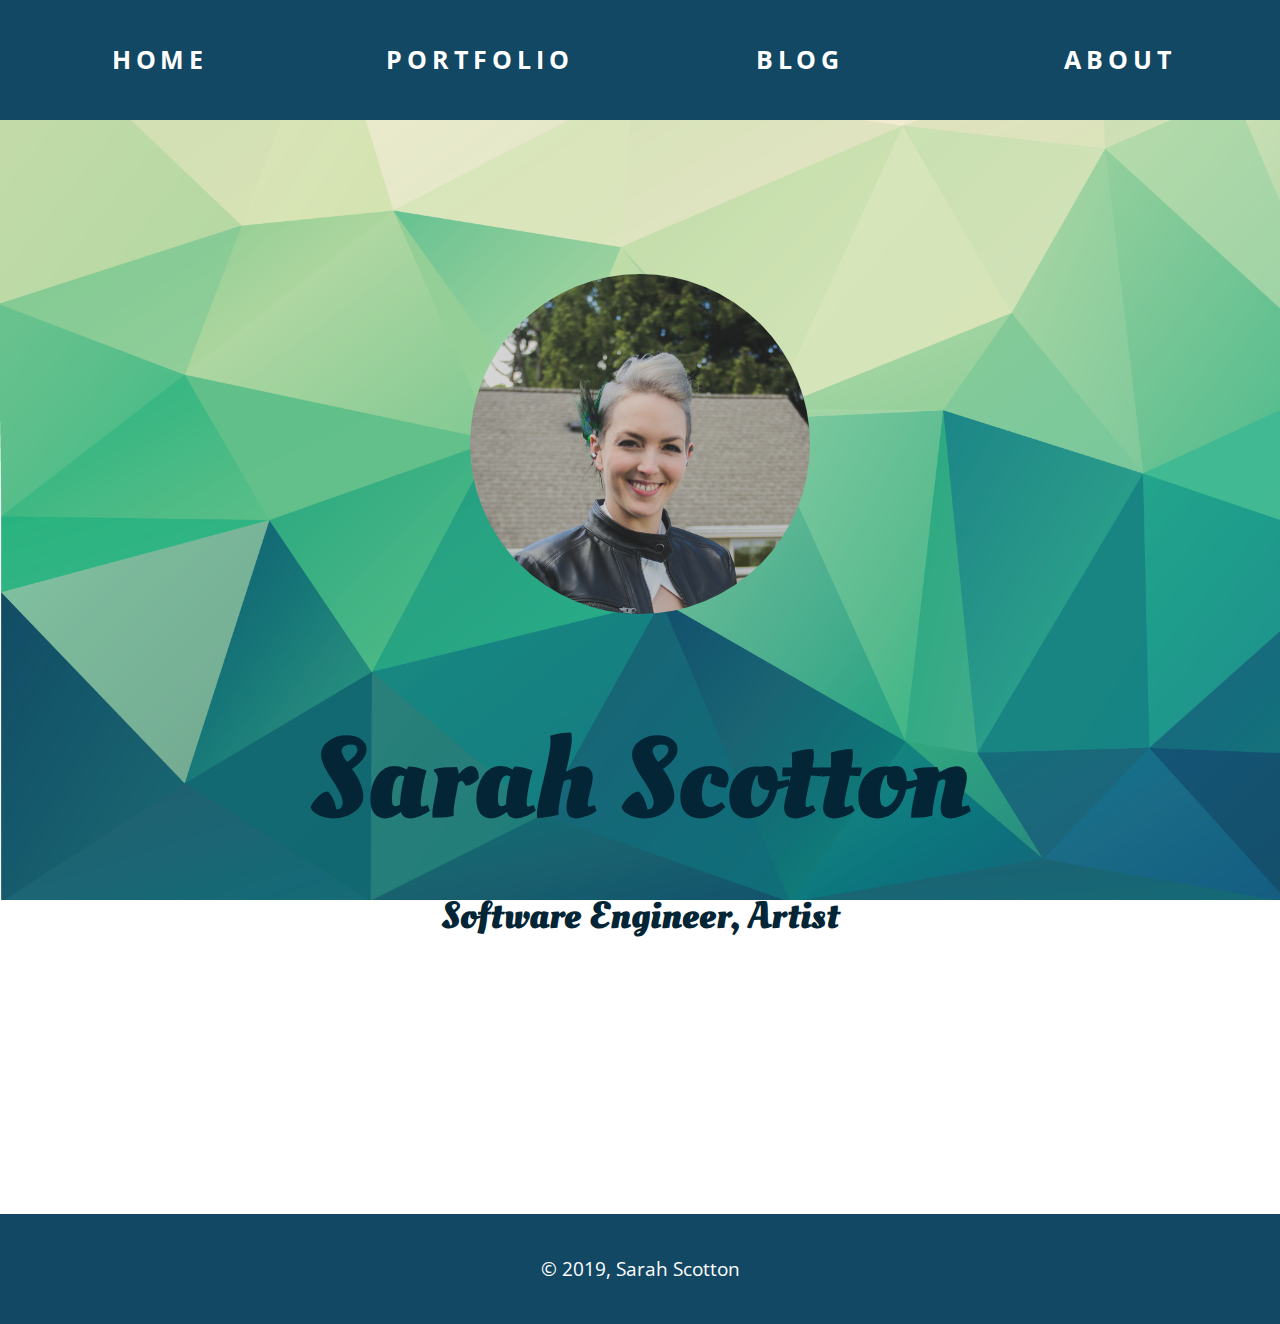
<file: index.html>
<!DOCTYPE html>
<html lang="en">
  <head>
    <meta charset="utf-8" />

   
    <title>Sarah Scotton</title>
 
    <link rel="stylesheet" href="stylesheets/normalize.css">
    <link rel="stylesheet" type="text/css" href="stylesheets/styles.css" />
    <link rel="stylesheet" type="text/css" href="stylesheets/index.css" />
    <link rel="stylesheet" href="https://use.fontawesome.com/releases/v5.8.1/css/all.css" integrity="sha384-50oBUHEmvpQ+1lW4y57PTFmhCaXp0ML5d60M1M7uH2+nqUivzIebhndOJK28anvf" crossorigin="anonymous">
    <link rel="stylesheet" href="https://fonts.googleapis.com/css?family=Oleo+Script" >
    <link rel="stylesheet" href="https://fonts.googleapis.com/css?family=Open+Sans" >
  </head>
  <body>
    <header>
        <nav>
            <ul>
              <li>
                <a href="index.html">Home</a>
              </li>
              <li>
                <a href="portfolio.html">Portfolio</a>
              </li>
              <li>
                <a href="blog.html">Blog</a>
              </li>
              <li>
                <a href="about.html">About</a>
              </li>
            </ul>
          </nav>



    </header>

    <main>
      <section>
        <img src="images/portrait.JPG" alt="Photo of Sarah">
        <h1>Sarah Scotton</h1>
        <h2>Software Engineer, Artist</h2>
        <a href="https://www.linkedin.com/in/sarah-scotton-20455b181/"> <i class="fab fa-linkedin"></i> Linkedin</a>
        <a href="https://sarahscotton.com/"> <i class="fas fa-palette"></i> Art</a>
        <a href="https://www.instagram.com/sjscotton/" ><i class="fab fa-instagram"></i> Instagram</a>
        <a href="https://github.com/sjscotton"><i class="fab fa-github"></i> Github</a>
      </section>
    </main>

    <footer>
      &copy; 2019, Sarah Scotton
    </footer>
  </body>
</html>
</file>
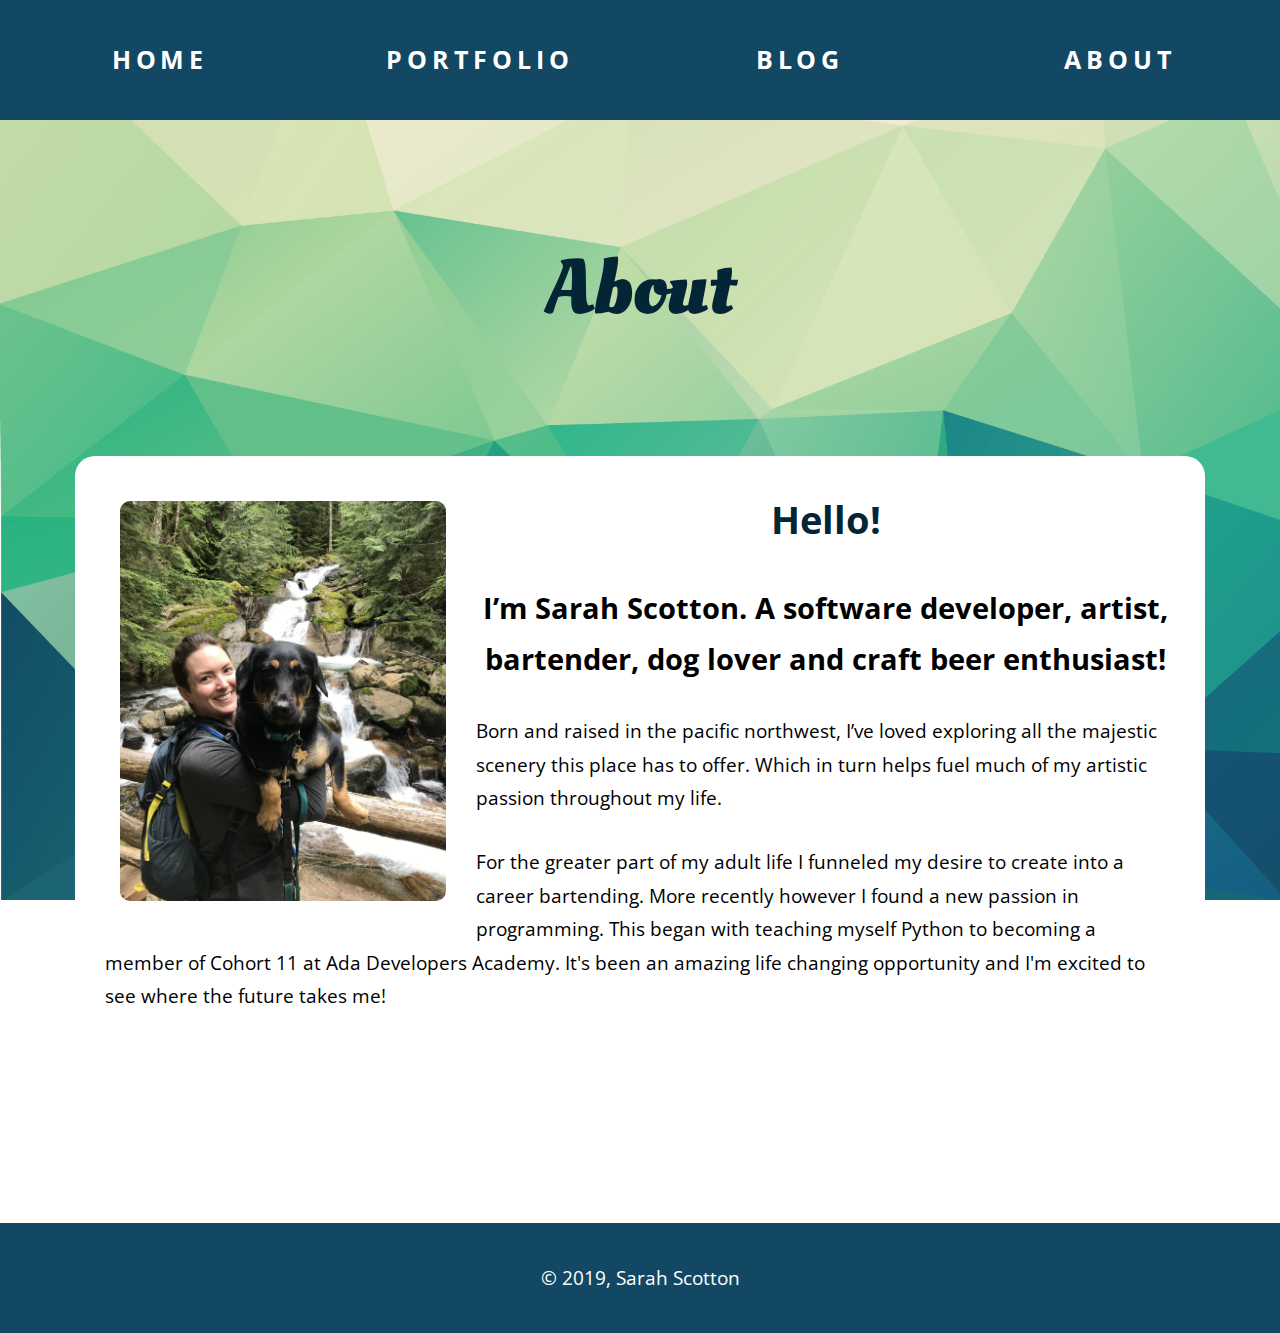
<file: about.html>
<!DOCTYPE html>
<html lang="en">
  <head>
    <meta charset="utf-8" />

    <title>Page Title</title>

    <link rel="stylesheet" href="stylesheets/normalize.css">
    <link rel="stylesheet" type="text/css"  href="stylesheets/styles.css" />
    <link rel="stylesheet" type="text/css"  href="stylesheets/portfolio.css" />
    <link rel="stylesheet" type="text/css"  href="stylesheets/about.css" />
    <link rel="stylesheet" href="https://fonts.googleapis.com/css?family=Oleo+Script" >
    <link rel="stylesheet" href="https://fonts.googleapis.com/css?family=Open+Sans" >
    <!-- <link href="https://fonts.googleapis.com/css?family=Khand" rel="stylesheet"> -->
  </head>
  <body>
    <header>


      <nav>
        <ul>
          <li>
            <a href="index.html">Home</a>
          </li>
          <li>
            <a href="portfolio.html">Portfolio</a>
          </li>
          <li>
            <a href="blog.html">Blog</a>
          </li>
          <li>
            <a href="about.html">About</a>
          </li>
        </ul>
      </nav>
    </header>

    <main>
      <h1>About</h1>
      <article>
 
        <img src="images/portrait-with-dog.jpg" alt="Portrait with dog">
        <h2>Hello!</h2>

        <h3>I’m Sarah Scotton. A software developer, artist, bartender, dog lover and craft beer enthusiast!</h3>

        <p>Born and raised in the pacific northwest, I’ve loved exploring all the majestic scenery this place has to offer. Which in turn helps fuel much of my artistic passion throughout my life.</p>
        <p>For the greater part of my adult life I funneled my desire to create into a career bartending. More recently however I found a new passion in programming. This began with teaching myself Python to becoming a member of Cohort 11 at Ada Developers Academy. It's been an amazing life changing opportunity and I'm excited to see where the future takes me!</p>

      </article>

    </main>

    <footer>
      &copy; 2019, Sarah Scotton
    </footer>
  </body>
</html>
</file>
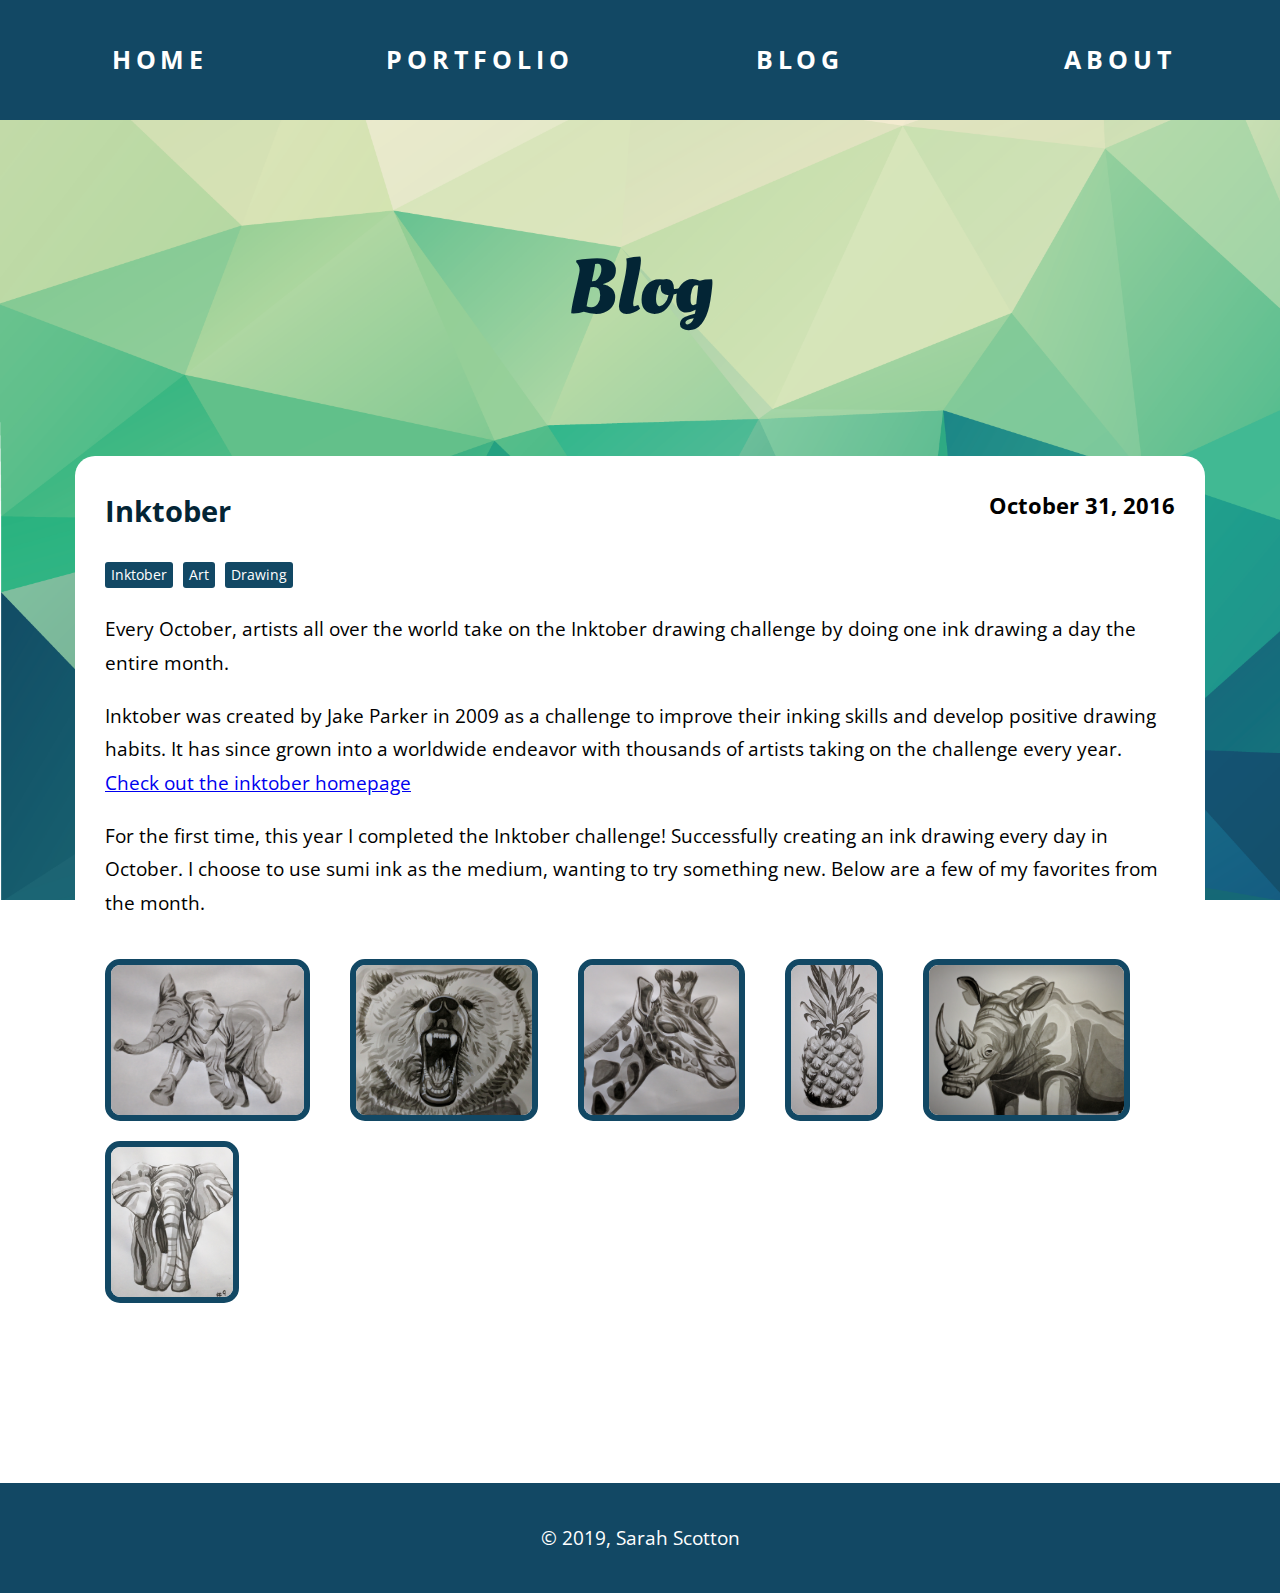
<file: blog.html>
<!DOCTYPE html>
<html lang="en">
  <head>
    <meta charset="utf-8" />

    <title>Blog</title>

    <link rel="stylesheet" href="stylesheets/normalize.css">
    <link rel="stylesheet" type="text/css"  href="stylesheets/styles.css" />
    <link rel="stylesheet" type="text/css"  href="stylesheets/portfolio.css" />
    <link rel="stylesheet" type="text/css"  href="stylesheets/blog.css" />
    <link rel="stylesheet" href="https://fonts.googleapis.com/css?family=Oleo+Script" >
    <link rel="stylesheet" href="https://fonts.googleapis.com/css?family=Open+Sans" >
  </head>
  <body>
    <header>


      <nav>
        <ul>
          <li>
            <a href="index.html">Home</a>
          </li>
          <li>
            <a href="portfolio.html">Portfolio</a>
          </li>
          <li>
            <a href="blog.html">Blog</a>
          </li>
          <li>
            <a href="about.html">About</a>
          </li>
        </ul>
      </nav>
    </header>

    <main>
      <h1>Blog</h1>
      <article>
        <div class=flexbox>
          <h2>Inktober</h2>
          <h3>October 31, 2016</h3>
        </div>

        <ul class="topics">
          <li>Inktober</li>
          <li>Art</li>
          <li>Drawing</li>
        </ul>
        <p>Every October, artists all over the world take on the Inktober drawing challenge by doing one ink drawing a day the entire month.</p>
        <p>Inktober was created by Jake Parker in 2009 as a challenge to improve their inking skills and develop positive drawing habits. It has since grown into a worldwide endeavor with thousands of artists taking on the challenge every year. <a href="https://inktober.com/">Check out the inktober homepage</a></p>

        <p>For the first time, this year I completed the Inktober challenge! Successfully creating an ink drawing every day in October. I choose to use sumi ink as the medium, wanting to try something new. Below are a few of my favorites from the month.</p>

        <div class="images">
          <img src="images/baby-elephant.jpg" alt="Baby elephant">
          <img src="images/bear.jpg" alt="bear"> 
          <img src="images/giraffe.jpg" alt="Giraffe">
          <img src="images/pinnapple.jpg" alt="Pinnapple">
          <img src="images/rhinojpg.jpg" alt="Rhino">
          <img src="images/elephant.jpg" alt="Elephant">

        </div>
      </article>



    </main>

    <footer>
      &copy; 2019, Sarah Scotton
    </footer>
  </body>
</html>
</file>
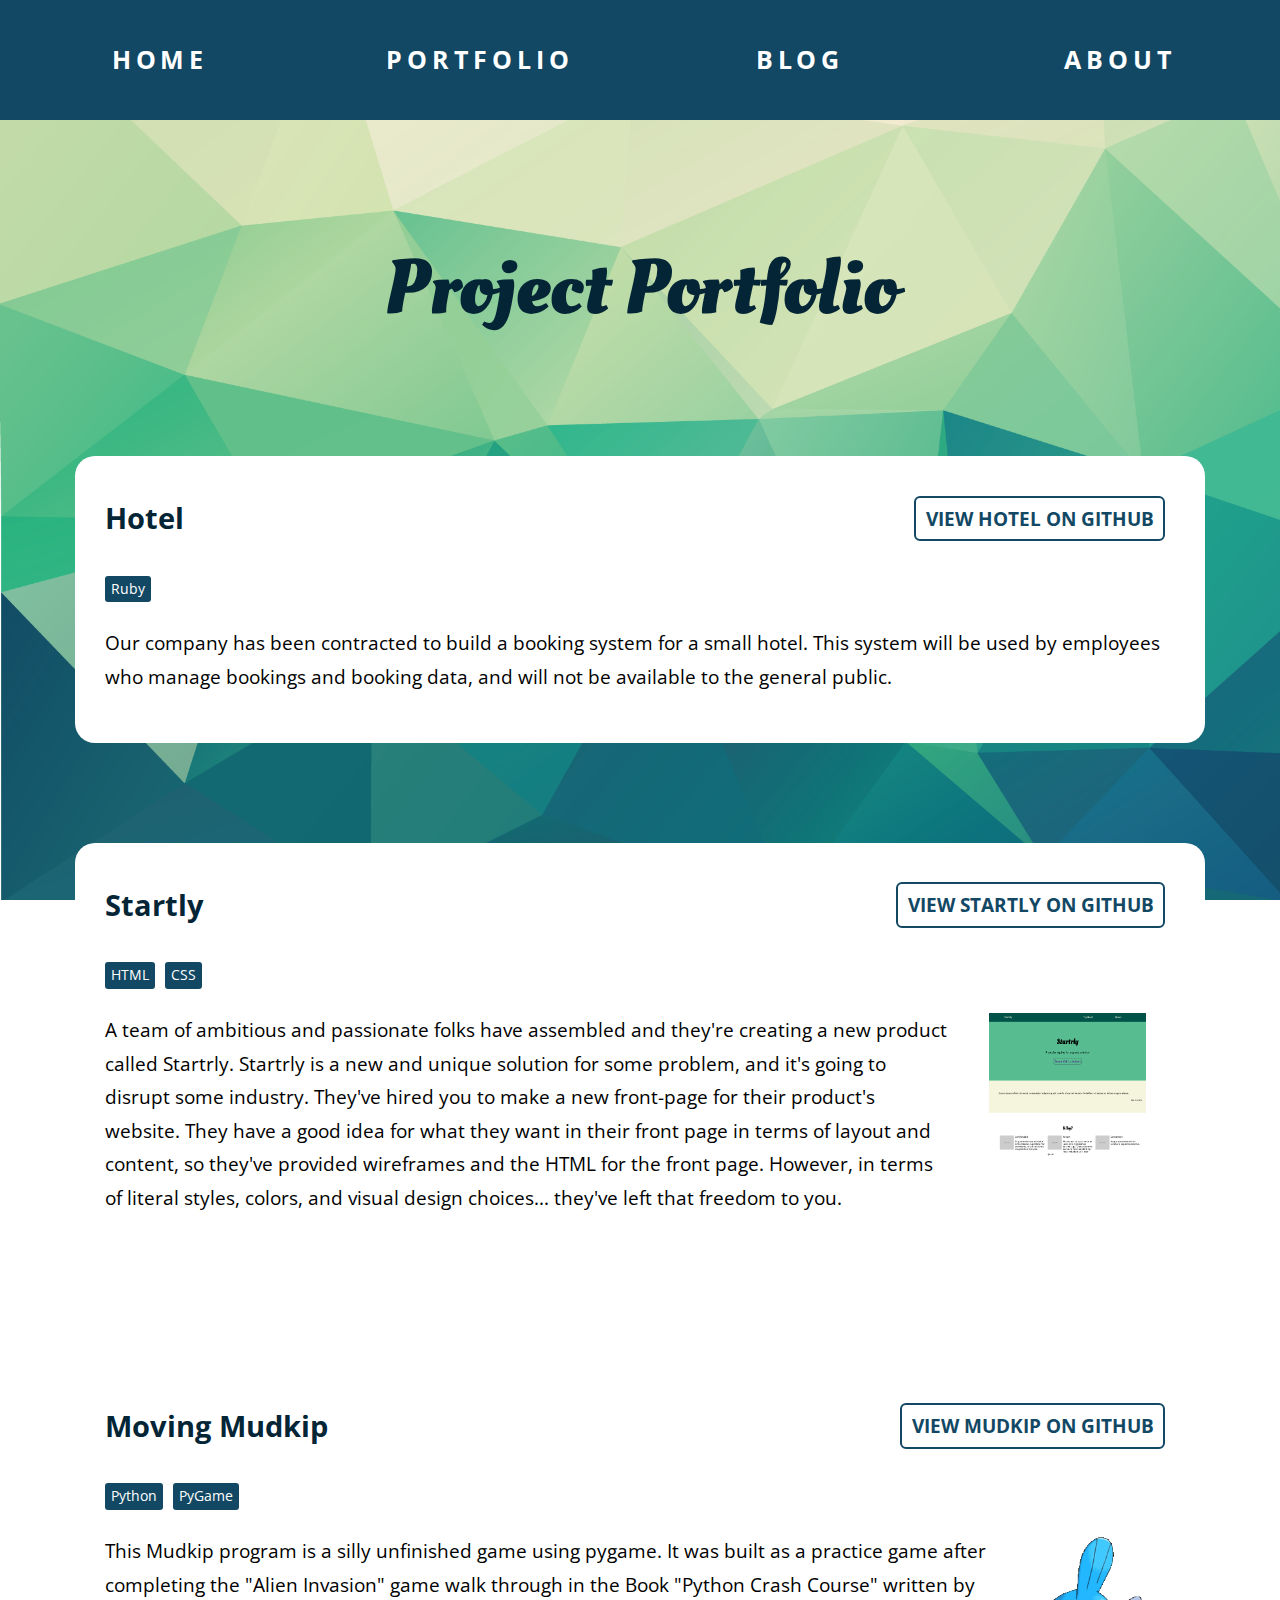
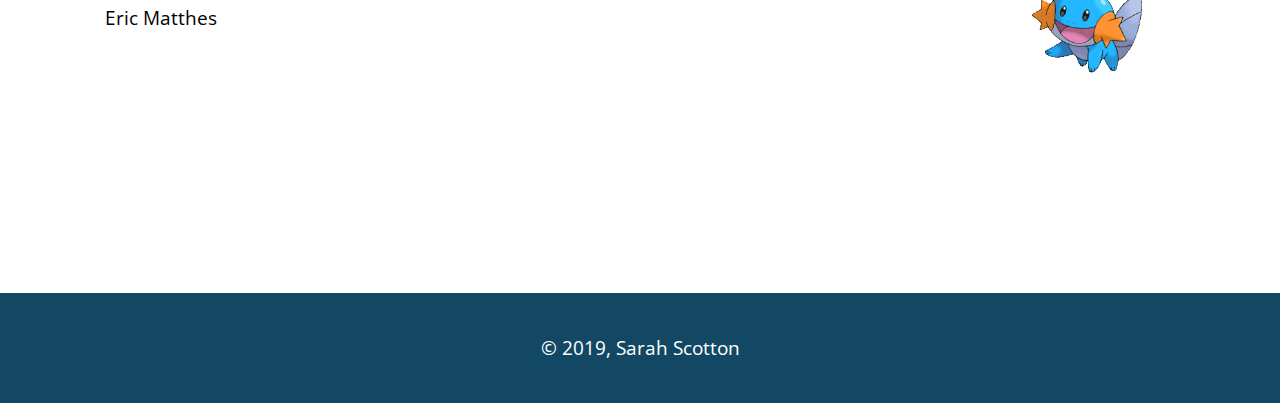
<file: portfolio.html>
<!DOCTYPE html>
<html lang="en">
  <head>
    <meta charset="utf-8" />

    <title>Portfolio</title>

    <link rel="stylesheet" href="stylesheets/normalize.css">
    <link rel="stylesheet" type="text/css"  href="stylesheets/styles.css" />
    <link rel="stylesheet" type="text/css"  href="stylesheets/portfolio.css" />
    <link rel="stylesheet" href="https://fonts.googleapis.com/css?family=Oleo+Script" >
    <link rel="stylesheet" href="https://fonts.googleapis.com/css?family=Open+Sans" >
  </head>
  <body>
    <header>


      <nav>
        <ul>
          <li>
            <a href="index.html">Home</a>
          </li>
          <li>
            <a href="portfolio.html">Portfolio</a>
          </li>
          <li>
            <a href="blog.html">Blog</a>
          </li>
          <li>
            <a href="about.html">About</a>
          </li>
        </ul>
      </nav>
    </header>

    <main>
      <h1>Project Portfolio</h1>
      <!-- <section> -->
        <article>
          <div class="flexbox heading">
            <h2>Hotel</h2>
            <a href="https://github.com/sjscotton/hotel">View Hotel on Github</a>
          </div>
          <ul class="skillList">
            <li>Ruby</li>
          </ul>
          <p>Our company has been contracted to build a booking system for a small hotel. This system will be used by employees who manage bookings and booking data, and will not be available to the general public.</p>
        </article>

        <article>
          <div class="flexbox heading">
            <h2>Startly</h2>
            <a href="https://github.com/sjscotton/startrly">View Startly on Github</a>
          </div>
          
          <ul class="skillList">
              <li>HTML</li>
              <li>CSS</li>
          </ul>
          <div class="flexbox">
            <p>A team of ambitious and passionate folks have assembled and they're creating a new product called Startrly. Startrly is a new and unique solution for some problem, and it's going to disrupt some industry. They've hired you to make a new front-page for their product's website. They have a good idea for what they want in their front page in terms of layout and content, so they've provided wireframes and the HTML for the front page. However, in terms of literal styles, colors, and visual design choices... they've left that freedom to you.</p>
            <img src="images/Startly.JPG" alt="Photo of Startly webpage">
          </div>
        </article>
        <article>
          <div class="flexbox heading">
            <h2>Moving Mudkip</h2>
            <a href="https://github.com/sjscotton/Mudkip">View Mudkip on Github</a>
          </div>
          <ul class="skillList">
              <li>Python</li>
              <li>PyGame</li>
          </ul>
          <div class="flexbox">
            <p>This Mudkip program is a silly unfinished game using pygame. It was built as a practice game after completing the "Alien Invasion" game walk through in the Book "Python Crash Course" written by Eric Matthes</p>
            <img src="images/Mudkip.gif" alt="Photo of Mudkip">
          </div>
        </article>
      <!-- </section> -->

    </main>

    <footer>
      &copy; 2019, Sarah Scotton
    </footer>
  </body>
</html>
</file>
<file: stylesheets/styles.css>
h1 {
  font-family: 'Oleo Script', cursive;
  font-size: 4em;
  text-align: center;
  color: rgb(3, 37, 53);
}

h2 {
  
  color: rgb(3, 37, 53);
}

p a {
  text-decoration: underline;
}

a {
  text-decoration: none;
}

body {
  display: grid;
  grid-template:auto 1fr auto / repeat(4, 25%);
  background: url(../images/background-2.png);
  background-size: cover;
  background-attachment: fixed;
  font-family: 'Open Sans', sans-serif;
  line-height: 1.75;
  font-size: 1.2em;
}

header, footer {
  grid-column:  1 / 5;
  background: rgb(18, 72, 100);
}
nav ul {
  padding: 1em 0;
}

nav ul, footer {
  display: flex;
  justify-content: center;

}
main {
  grid-row: 2;
  grid-column: 1 / 5 ;
  padding: 50px 75px;
}

nav li {
  flex: 1;
  list-style-type: none;
  text-align: center;
} 

nav li a {
  font-size: 1.3em;
  font-weight: bold;
  text-transform: uppercase;
  letter-spacing: 0.2em;
  color: #fff;
}
nav li:hover a {
  /* Permalink - use to edit and share this gradient: http://colorzilla.com/gradient-editor/#1e5799+0,7cffb9+0,678cfc+100 */
  background: #1e5799; /* Old browsers */
  background: -moz-linear-gradient(45deg, #1e5799 0%, #7cffb9 0%, #678cfc 100%); /* FF3.6-15 */
  background: -webkit-linear-gradient(45deg, #1e5799 0%,#7cffb9 0%,#678cfc 100%); /* Chrome10-25,Safari5.1-6 */
  background: linear-gradient(45deg, #1e5799 0%,#7cffb9 0%,#678cfc 100%); /* W3C, IE10+, FF16+, Chrome26+, Opera12+, Safari7+ */
  filter: progid:DXImageTransform.Microsoft.gradient( startColorstr='#1e5799', endColorstr='#678cfc',GradientType=1 ); /* IE6-9 fallback on horizontal gradient */
  -webkit-background-clip: text;
  -webkit-text-fill-color: transparent;
}
 
footer {
  align-items: center;
  grid-row: 3;
  text-align: center;
  padding: 2em 0;
  color: #fff;
}

ul {
  padding-inline-start: 0px;
}
</file>
<file: stylesheets/index.css>
h2 {
  font-family: 'Oleo Script', cursive;
  font-size: 2em;
  text-align: center;
  margin: 0 0 2em 0;
}
h1 {
  font-family: 'Oleo Script', cursive;
  font-size: 6em;
  text-align: center;
  margin: .5em 0 0 0;
}

 
main {
  padding: 8em 3em;
}

main {
  display: flex;
  flex-direction: column;
  justify-content: center;

}

main section {
  text-align: center;

}
main a {
  padding: .5em 1em;
  margin: 0 0.5em;
  list-style-position: outside;
  border: 2px solid;
  border-color: #fff;
  color: #fff;
  border-radius: 6px;
}

main a:hover {
  padding: .5em 1em;
  margin: 0 0.5em;
  list-style-position: outside;

  background-color: #fff;
  color: rgb(18, 72, 100);
  border-radius: 6px;
}

img {
  height: 340px;
  border-radius: 50%;
}
</file>
<file: stylesheets/portfolio.css>
h2, h3 {
  font-weight: bold;
  margin: 0;
}

ul.skillList li, ul.topics li {
  font-size: .75em;
  line-height: 1em;
  list-style-position: outside;
  background: rgb(18, 72, 100);
  display: inline-block;
  color: #fff;
  padding: 6px;
  border-radius: 3px;
  margin: 0 5px 5px 0;
  text-indent: 0;
  list-style: none;
}

ul, li {
  list-style: none;
}


div.flexbox {
  display: flex;
  justify-content: space-between;


}
.flexbox.heading {
  align-items: center;
}
div.flexbox a {
  padding: .2em .5em;
  margin: .5em 0.5em; 
  flex: right;
  color:rgb(18, 72, 100);
  border: 2px solid;
  border-radius: 6px;
  border-color: rgb(18, 72, 100);
  font-weight: bold;
  text-transform: uppercase;
}
 

 div.flexbox a:hover {

  list-style-position: outside;

  background-color:  rgb(18, 72, 100);
  color: white;
  border-radius: 4px;
 }

article {
  margin: 100px 0px;
  background-color: white;
  border-radius: 20px;
  padding: 30px;
}

img {

  height: 150px;
  margin: 0 1.5em 1.5em 2em;
}

p {
  flex: 1;
  margin-block-start: 0;
}
</file>
<file: stylesheets/about.css>
article img {
  float:left;
  height: 400px;
  padding: 0;
  margin: 15px 30px 15px 15px;
  border-radius: 10px;
}

article {
  min-height: 430px;
}

h2 {
  font-size: 2em;
}

h3 {
  font-size: 1.5em;
}

h2, h3{
  text-align: center;
  margin-bottom: 30px;

}

p{
  margin-bottom: 30px;
}
</file>
<file: stylesheets/blog.css>
h3 {
  float: right;
}

.images {
  display: flex;
  flex-direction: row;
  align-content: space-around;
  flex-wrap: wrap;

}

.images img{

  flex-wrap: wrap;

  border-radius: 15px;
  margin: 20px 40px 0 0;
  border: 6px solid ;
  border-color:   rgb(18, 72, 100);;
}

/* .images img:not(:first-of-type) {
  margin-left: 40px;
  margin: 0 0 0 40px;
} */
</file>
